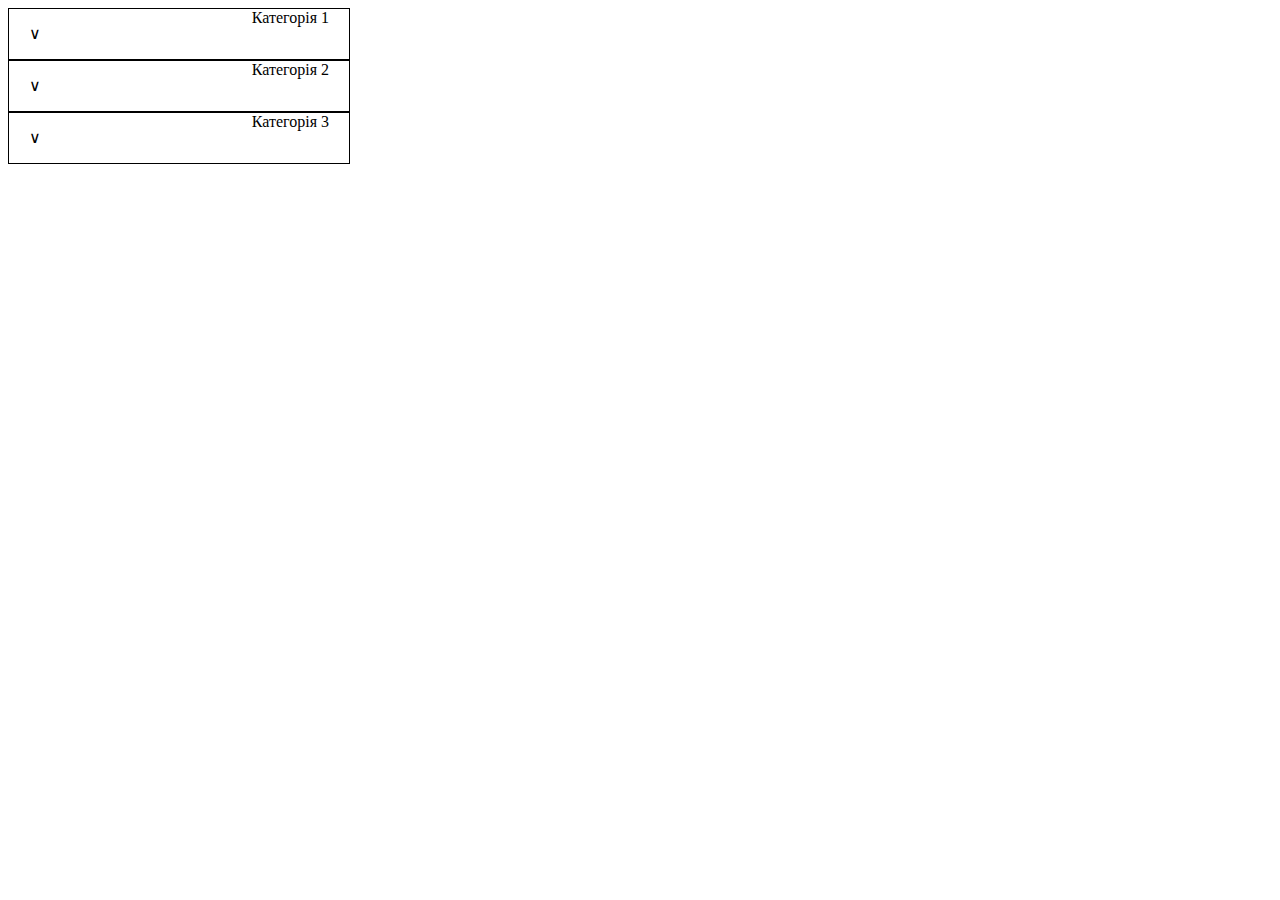
<file: ac/index.html>
<!DOCTYPE html>
<html lang="en">
<head>
	<meta charset="UTF-8">
	<title>Document</title>
	<link rel="stylesheet" href="style.css">
</head>
<body>
	<div id="container">
		<div class="box_wrap">
			<div class="box"><span id="btn1" >&#8744;</span> Категорія 1</div>
			<div id="BoxText1" class="box-text">Lorem ipsum dolor sit amet, consectetur adipisicing elit. Dolores, eligendi vel laboriosam suscipit ipsa, error saepe eveniet nobis velit nemo magnam harum illum non deserunt facere perferendis aliquam et, cumque.</div>
		</div>
		<div class="box_wrap">
			<div class="box"><span id="btn2">&#8744;</span>Категорія 2</div>
			<div id="BoxText2" class="box-text">Lorem ipsum dolor sit amet, consectetur adipisicing elit. Dolores, eligendi vel laboriosam suscipit ipsa, error saepe eveniet nobis velit nemo magnam harum illum non deserunt facere perferendis aliquam et, cumque.</div>
		</div>
			<div class="box_wrap">
			<div class="box"><span id="btn3">&#8744;</span>Категорія 3</div>
			<div id="BoxText3" class="box-text">Lorem ipsum dolor sit amet, consectetur adipisicing elit. Dolores, eligendi vel laboriosam suscipit ipsa, error saepe eveniet nobis velit nemo magnam harum illum non deserunt facere perferendis aliquam et, cumque.</div>

	</div>


</div>





	<script src="main.js"></script>
</body>
</html>
</file>
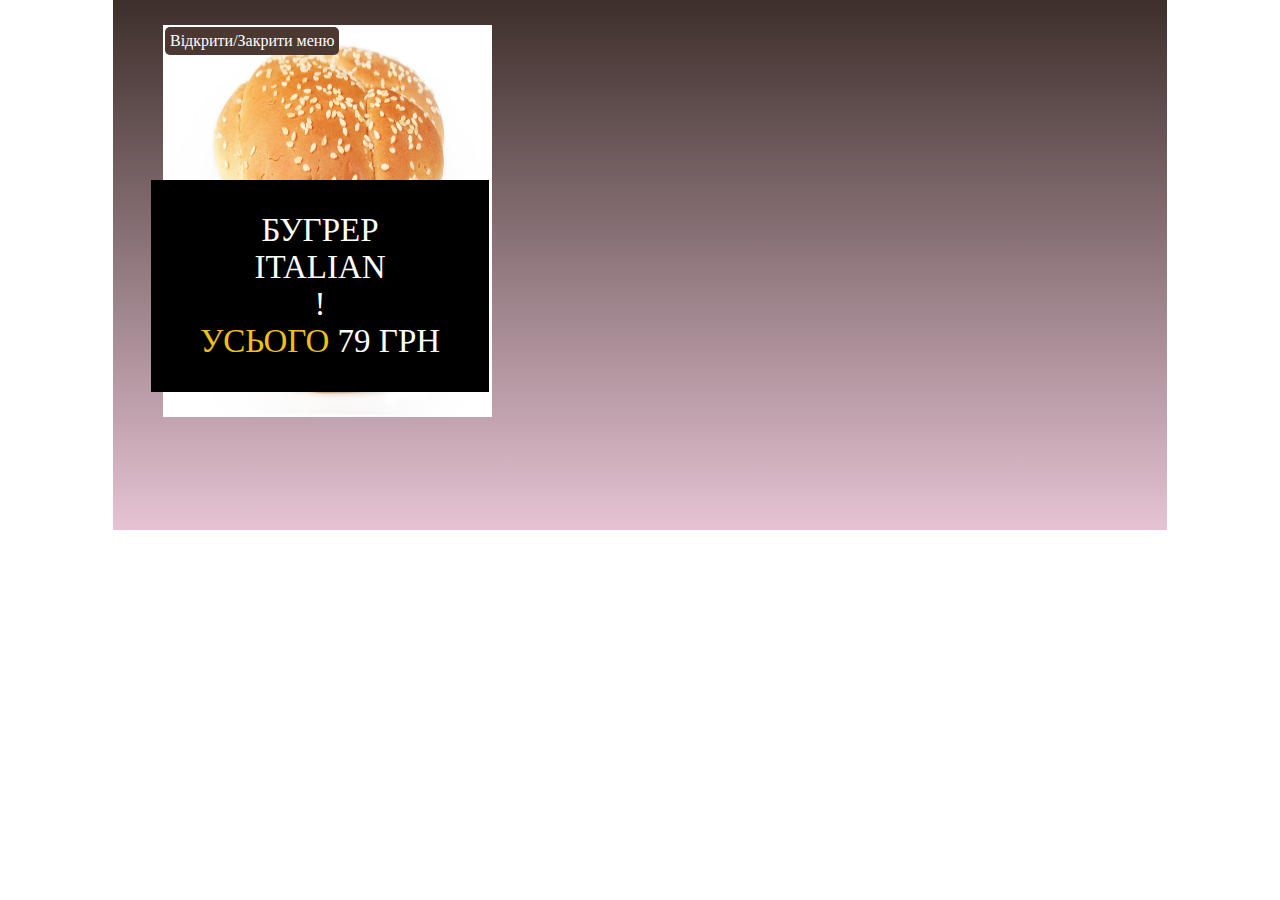
<file: burger/index.html>
<!-- item-list
menu-item -->
<!DOCTYPE html>
<html lang="en">
<head>
	<link rel="stylesheet" href="style.css">
	
	<meta charset="UTF-8">
	<title>calc</title>
</head>
<body>
	
	<div class="wrapper">
		<div class="menu_item">
			<div class="menu_item_left">
				
				<div class="menu_item_left_img">
					<div id="close">Відкрити/Закрити меню</div>
					<img src="img/burger.jpg" alt="" width="329px;">
				</div>
				<div class="menu_item_left_text">
					<p>
					Бугрер <br>italian <br>!<br>
					<span>Усього</span> 79 грн</p>
				</div>
			</div>
			<div class="menu_item_right" id="menu_item">
				<h1>Лови момент!</h1>
				<div class="item_list_wrap_right ">
					<div class="item_list">
						<div class="item_list_proffer item_list_uppercase">michigan</div>
						<div class="item_list_price">64.00 грн</div>
					</div>
					<div class="item_list">
						<div class="item_list_proffer">BeeF BBQ</div>
						<div class="item_list_price">59.00 грн</div>
					</div>
					<div class="item_list">
						<div class="item_list_proffer">Cheeseburger</div>
						<div class="item_list_price">59.00 грн</div>
					</div>
					<div class="item_list">
						<div class="item_list_proffer item_list_uppercase">ketchup room</div>
						<div class="item_list_price">68.00 грн</div>
					</div>
					<div class="item_list">
						<div class="item_list_proffer item_list_uppercase">ketchup room2</div>
						<div class="item_list_price">72.00 грн</div>
					</div>

					<div class="item_list">
						<div class="item_list_proffer item_list_uppercase">elvis</div>
						<div class="item_list_price">55.00 грн</div>
					</div>
				</div>	
				<div class="menu_btn" id="btn">
					<a href="#">Все меню</a>
				</div>
			</div>







		</div>
		
	</div>
	<script type="text/javascript">
				
				var btn = document.getElementById("btn");
var menuItem = document.getElementById("menu_item");
var cls = document.getElementById("close");
btn.addEventListener("click", toggleMenu);
function toggleMenu(){

	menuItem.classList.toggle("show");
}
cls.addEventListener("click", toggleMenu);
				
	</script>
</body>
</html>
</file>
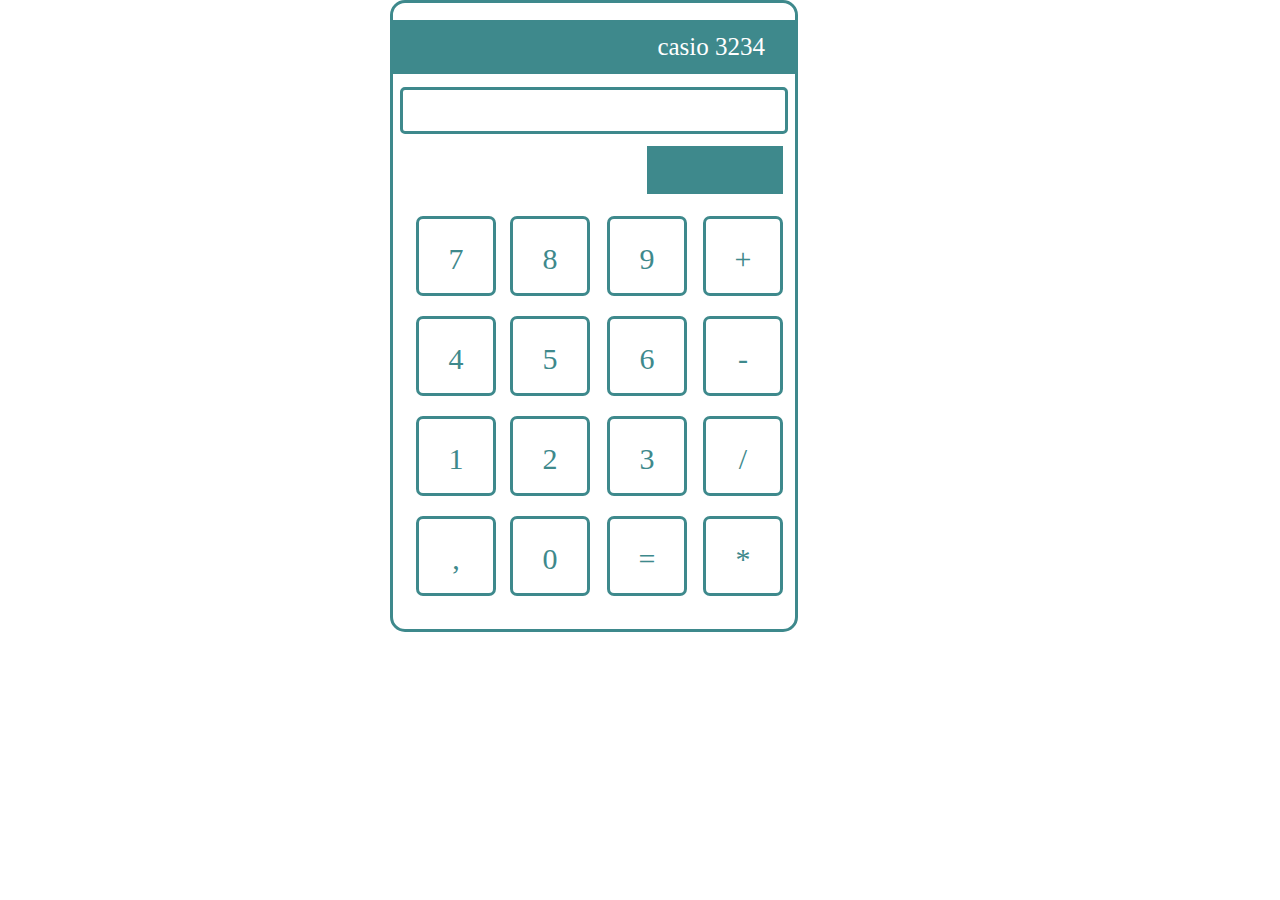
<file: calk/index.html>
<!DOCTYPE html>
<html lang="en">
<head>
	<link rel="stylesheet" href="style.css">
	<meta charset="UTF-8">
	<title>calc</title>
</head>
<body>
	<div class="wrapper">
		<div class="calc">
			<div class="logo">casio 3234</div>
			<input type="text" class="calc_input">
			<div class="tophead"></div>
			
			<div class="row">
				<div class="item item_position1">7</div>
				<div class="item item_position2">8</div>
				<div class="item item_position3">9</div>
				<div class="item item_position4">+</div>
			</div>
				<div class="row row_position2">
				<div class="item item_position1">4</div>
				<div class="item item_position2">5</div>
				<div class="item item_position3">6</div>
				<div class="item item_position4">-</div>
			</div>

				<div class="row row_position3">
				<div class="item item_position1">1</div>
				<div class="item item_position2">2</div>
				<div class="item item_position3">3</div>
				<div class="item item_position4">/</div>
			</div>

				<div class="row row_position4">
				<div class="item item_position1">,</div>
				<div class="item item_position2">0</div>
				<div class="item item_position3">=</div>
				<div class="item item_position4">*</div>
			</div>


		</div>
	</div>
</body>
</html>
</file>
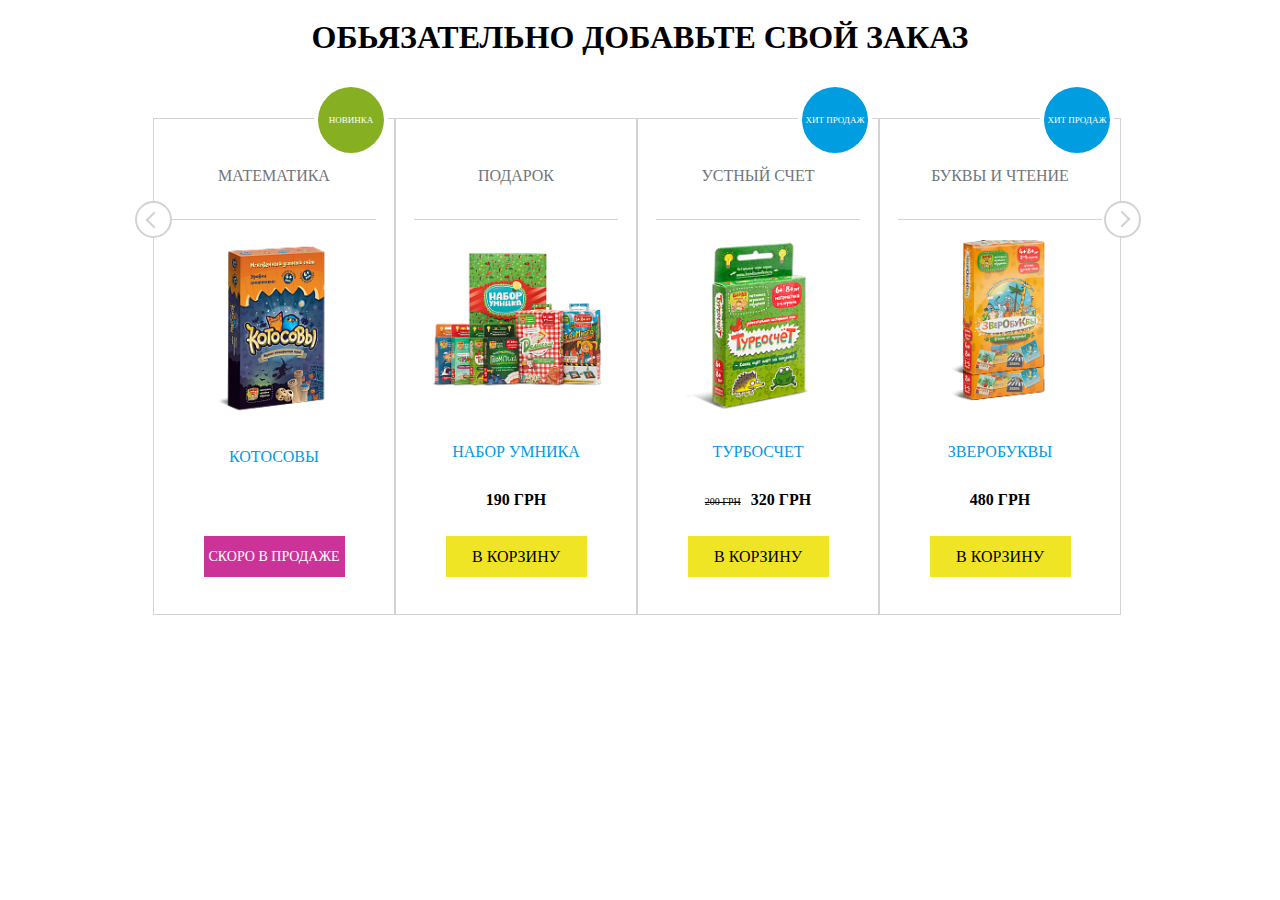
<file: catalog/index.html>
<!-- item-list
menu-item -->
<!DOCTYPE html>
<html lang="en">
<head>
	<link rel="stylesheet" href="style.css">
	
	<meta charset="UTF-8">
	<title>calc</title>
</head>
	<body>
		<div class="wrapper">
			<h1>Обьязательно добавьте свой заказ</h1>
			<div class="wrap_item">
					<div class="menuItem_scrolling scrolling_left">
						<div class="menuItem_scrollingbtn"></div>
					</div>


				<div class="menuItem">
					

					<div class="menuItem_category">Математика</div>
					<div class="menuItem_img">
						<img src="img/math.png" alt="">
					</div>
					<div class="menuItem_name">Котосовы</div>

					<div class="menuItem_btn menuItem_btn_new">Скоро в продаже</div>
					<div class="item_new item_new_style">
						Новинка
					</div>
				</div>
					<div class="menuItem">
						<div class="menuItem_category">Подарок
							
						</div>
						<div class="menuItem_img">
							<img src="img/g1.png" alt="">
						</div>
						<div class="menuItem_name">Набор умника</div>
						<div class="price">190 грн</div>
						<div class="menuItem_btn menuItem_btn_color_basket">В корзину</div>
				</div>
				<div class="menuItem">
					<div class="menuItem_category">Устный счет
					</div>
					<div class="menuItem_img">
						<img src="img/tc.png" alt="">
					</div>
					<div class="menuItem_name">Турбосчет</div>
					<div class="price"><span class="old_price">200 грн</span>320 грн</div>
					<div class="menuItem_btn menuItem_btn_color_basket">В корзину</div>
					<div class="item_new item_hit">
						Хит продаж
					</div>
				</div>
				<div class="menuItem">
					<div class="menuItem_category">Буквы и чтение</div>
					<div class="menuItem_img">
						<img src="img/zb.png" alt="">
					</div>
					<div class="menuItem_name">Зверобуквы</div>
					<div class="price">
						 480 грн</div>
					<div class="menuItem_btn menuItem_btn_color_basket">В корзину</div>
					<div class="item_new item_hit">
						Хит продаж
					</div>

				</div>

					<div class="menuItem_scrolling scrolling_right">
						<div class="menuItem_scrollingbtn"></div>
					</div>

			</div>
		</div>
	</body>
</html>
</file>
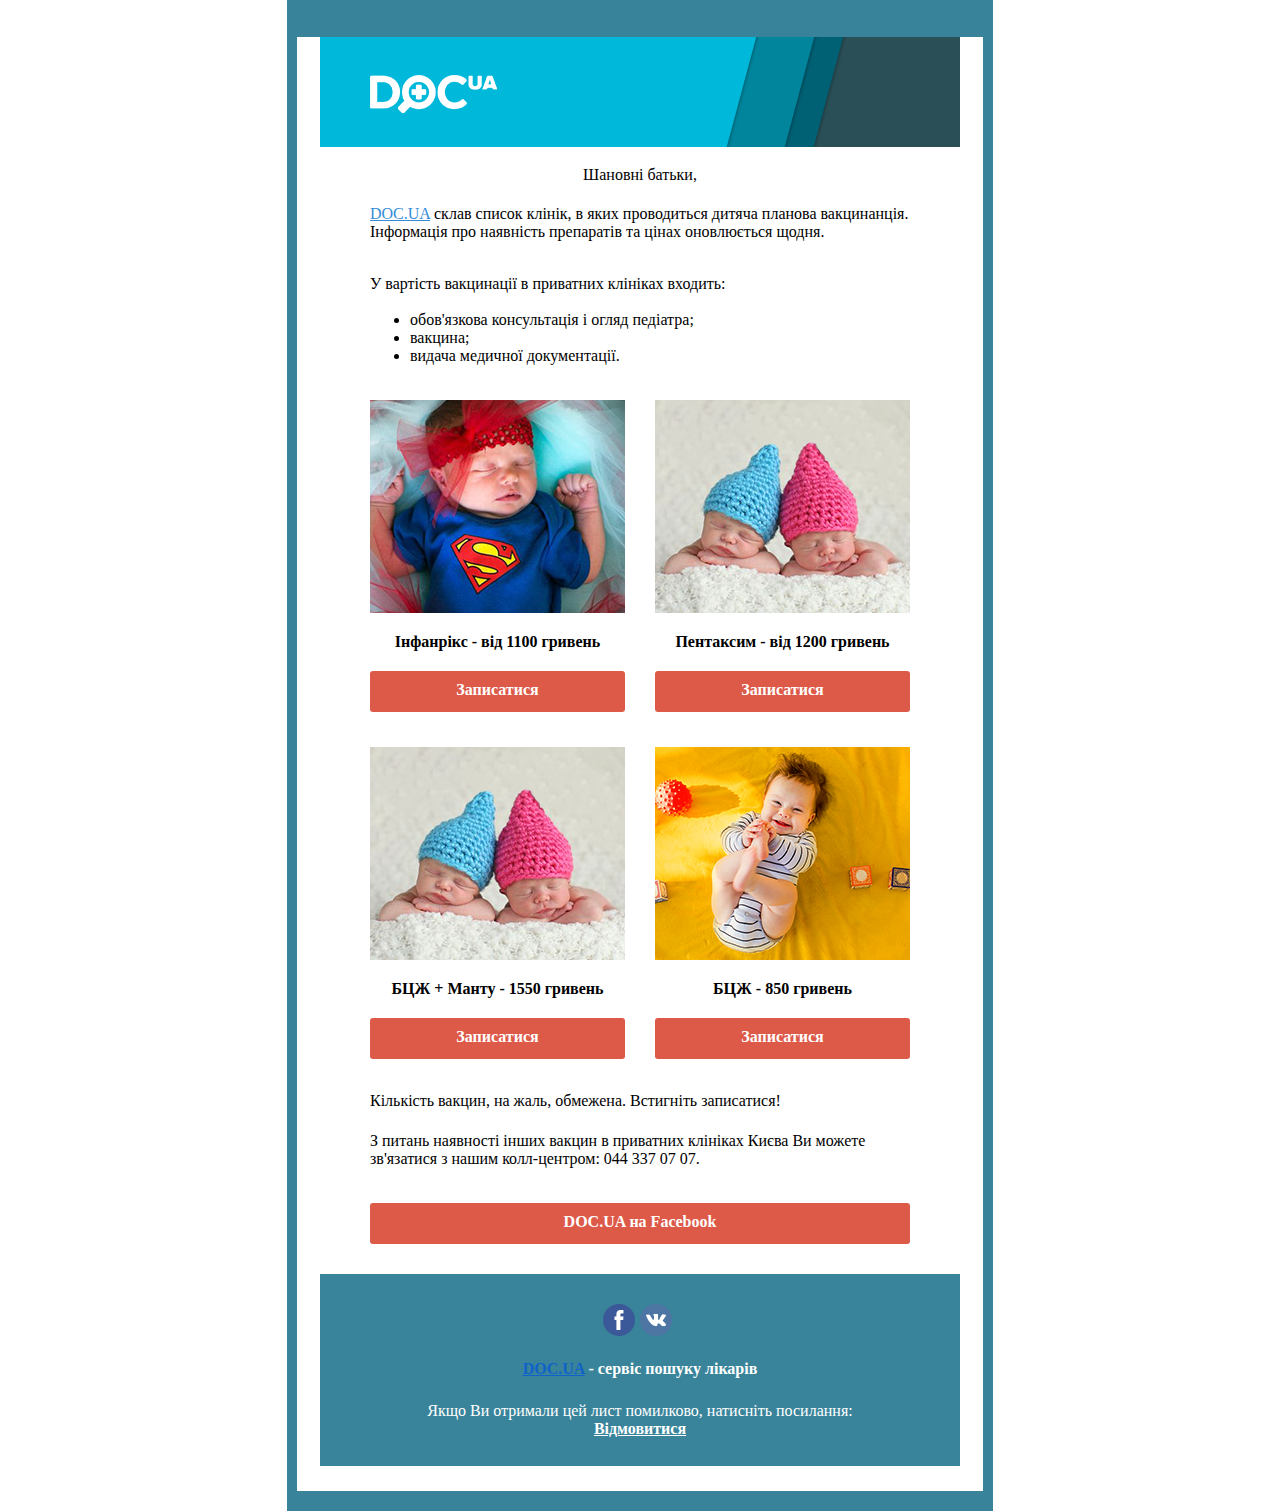
<file: doc/index.html>
<!DOCTYPE html>
<html lang="en">
<head>
	<link rel="stylesheet" href="style.css">
	<meta charset="UTF-8">
	<title>docUA</title>
</head>
<body>
	<div class="page-wrapper">
		<div class="main-wrap">
			<header><img src="img/header.png" alt="" width=""></header>
			<div class="main_content_wrap">
			<div class="main-text">
				<p class="main-text-top">
					<span class="main-text-p">Шановні батьки,</span>
					<a class="link_color_top" href="#">DOC.UA</a>

						 склав список клінік, в яких проводиться дитяча планова вакцинанція. Інформація про наявність препаратів та цінах оновлюється щодня.</p>
										<p >
											У вартість вакцинації в приватних клініках входить:
						<ul>
							<li>обов'язкова консультація і огляд педіатра;</li>
							<li>вакцина;</li>
							<li>видача медичної документації.</li>
						</ul>



				</p>




			</div>
			<div class="row">
				<div class="offer-wrap">
					<div class="offer-img"><img src="img/i1.png" alt=""></div>
					<div class="offer-text">Інфанрікс - від 1100 гривень</div>
					<div class="offer-btn"><a href="#">Записатися</a></div>
				</div>

				<div class="offer-wrap">
					<div class="offer-img"><img src="img/i3.png" alt=""></div>
					<div class="offer-text">Пентаксим - від 1200 гривень</div>
					<div class="offer-btn"><a href="#">Записатися</a></div>
				</div>
			</div>
			<div class="row">
				<div class="offer-wrap">
					<div class="offer-img"><img src="img/i3.png" alt=""></div>
					<div class="offer-text">БЦЖ + Манту - 1550 гривень</div>
					<div class="offer-btn"><a href="#">Записатися</a></div>
				</div>

				<div class="offer-wrap">
					<div class="offer-img"><img src="img/i4.png" alt=""></div>
					<div class="offer-text">БЦЖ - 850 гривень</div>
					<div class="offer-btn"><a href="#">Записатися</a></div>
				</div>
			</div>
			<div class="clearfix"></div>
			
			<p class="main-text-botton">
					Кількість вакцин, на жаль, обмежена. Встигніть записатися!</p>
					<p class="main_text_contact">

З питань наявності інших вакцин в приватних клініках Києва Ви можете зв'язатися з нашим колл-центром: 044 337 07 07.</p>
<div class="offer-btn"><a href="#">
DOC.UA на Facebook</a></div>
		</div>
		<footer>
			<div class="social">
				<img src="img/facebook.png" width="32px;" alt="">
				<img src="img/vk.png" alt="" width="32px;">
				<div class="clearfix"></div>
			</div>
			<div class="footer_text_title"><a class="link_color_footer" href="#">DOC.UA</a> - сервіс пошуку лікарів</div>
			<div class="footer_text">Якщо Ви отримали цей лист помилково, натисніть посилання:
				<br>
<a href="#">Відмовитися</a>
				
</div>
		</footer>
</div>

	</div>
</body>
</html>
</file>
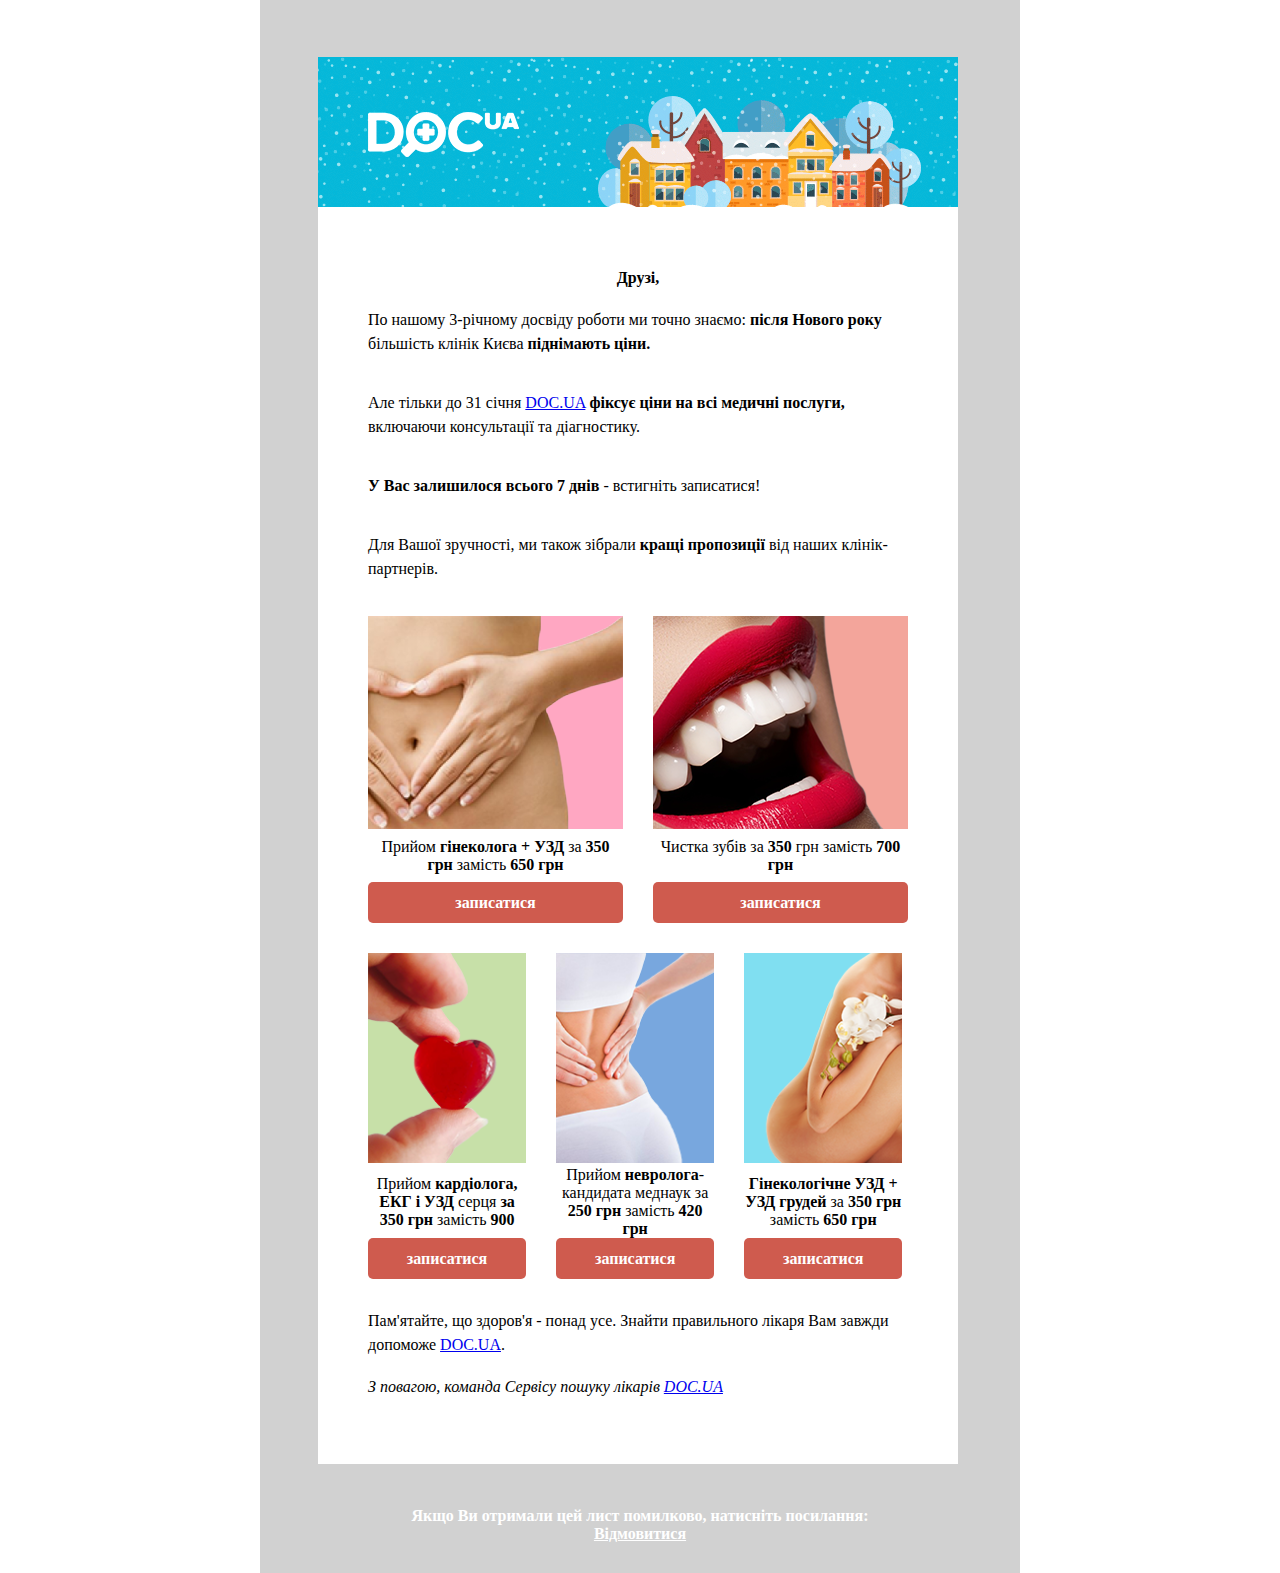
<file: doc3/index.html>
<!DOCTYPE html>
<html lang="DocUA">
<head>
	<meta charset="UTF-8">
	<title>Document</title>
	 <link rel="stylesheet" href="style.css">
</head>
	<body>
		<div class="page-wrap">
			<div class="main-wrap">
				<header>
					<img src="img/header_bg.gif" alt="">
				</header>
				<section>
					<div class="main-text">
						<p>
						<span class="text-center">Друзі,</span>
						</p>
						<p>
							
По нашому 3-річному досвіду роботи ми точно знаємо:<span class="font"> після Нового року</span> більшість клінік Києва <span class="font">піднімають ціни.</span>
</p>
<p>
Але тільки до 31 січня <a href="#">DOC.UA</a> <span class="font">фіксує ціни на всі медичні послуги,</span> включаючи консультації та діагностику.
</p>
<p><span class="font">У Вас залишилося всього 7 днів</span> - встигніть записатися!</p>
<p>
Для Вашої зручності, ми також зібрали <span class="font">кращі пропозиції</span> від наших клінік-партнерів.
</p>


	

					</div>
					<div class="row">
						<div class="offer">
							<div class="offer__img">
								<img src="img/i1.png" alt="" >
							</div>
							<div class="offer__text">
							Прийом <span>гінеколога + УЗД</span>  за <span>350 грн</span> замість <span>650 грн</span>
							</div>
							<div class="offer__btn">
								<a class="btn" href="">записатися</a>
							</div>
						</div>
							<div class="offer">
							<div class="offer__img">
								<img src="img/i2.png" alt="" >
							</div>
							<div class="offer__text">
							Чистка зубів за <span>350 </span>грн замість <span>700 грн</span>

							</div>
							<div class="offer__btn">
								<a class="btn" href="">записатися</a>
							</div>
						</div>
						<div class="clearfix"></div>
					</div>
						<div class="row row_botton">
						<div class="offer">
							<div class="offer__img">
								<img src="img/i3.png" alt="" >
							</div>
							<div class="offer__text">
							Прийом <span>кардіолога, ЕКГ і УЗД</span> серця <span>за 350 грн</span> замість <span>900</span>

						</div>
							<div class="offer__btn">
								<a class="btn" href="">записатися</a>
							</div>
						</div>
							<div class="offer">
							<div class="offer__img">
								<img src="img/i4.png" alt="" >
							</div>
							<div class="offer__text">
							Прийом <span>невролога</span>-кандидата меднаук за <span>250 грн </span>замість <span>420 грн</span></span>
							</div>
							<div class="offer__btn">
								<a class="btn" href="">записатися</a>
							</div>
						</div>
						<div class="offer">
							<div class="offer__img">
								<img src="img/i5.png" alt="" >
							</div>
							<div class="offer__text">
							<span>Гінекологічне УЗД + УЗД грудей </span>за <span>350 грн</span> замість <span>650 грн</span>
							</div>
							<div class="offer__btn">
								<a class="btn" href="">записатися</a>
							</div>
						</div>
						<div class="clearfix"></div>
					</div>

					<div class="main-text">
						<p>
						Пам'ятайте, що здоров'я - понад усе. Знайти правильного лікаря Вам завжди допоможе <a href="#">DOC.UA</a>.
						</p>
						<p>
						З повагою,
						команда Сервісу пошуку лікарів <a href="#">DOC.UA</a>
						</p>
					</div>
					

				</section>
				<footer>
					<span>Якщо Ви отримали цей лист помилково, натисніть посилання:</span>
					<span><a href="#">Відмовитися</a></span>
				</footer>
			</div>
		</div>
	</body>
</html>
</file>
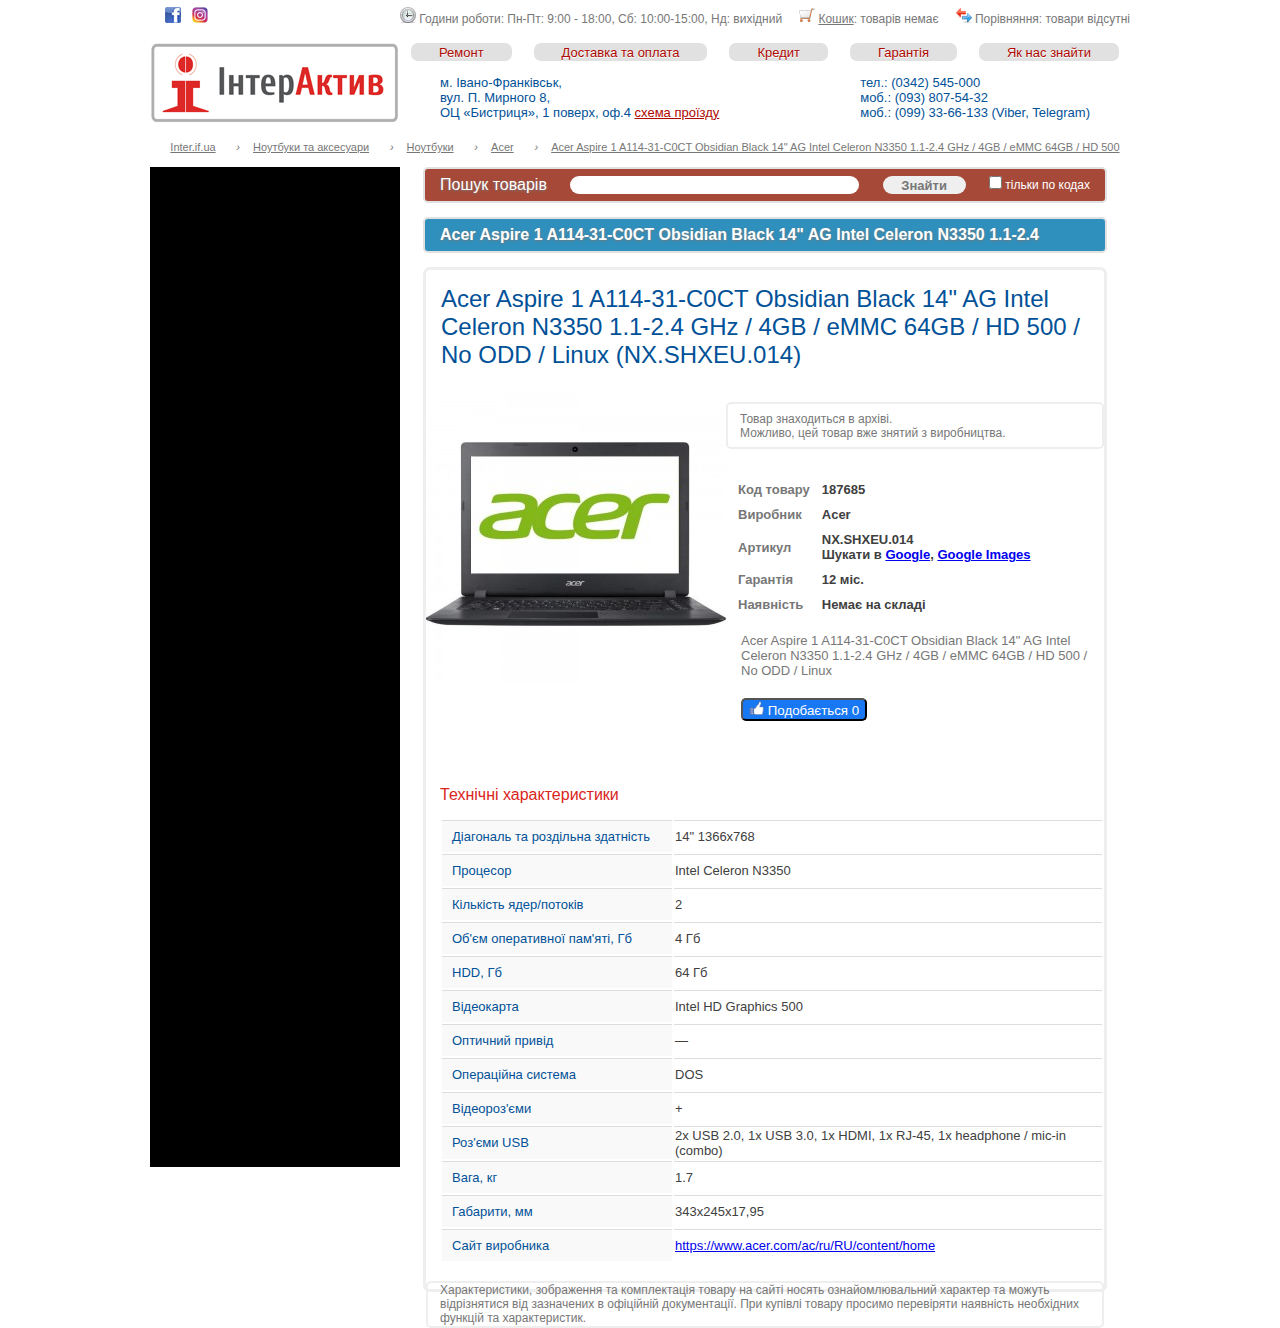
<file: Inter_active/index.html>
<!DOCTYPE html>
<html lang="en">
<head>
    <meta charset="UTF-8">
    <link rel="stylesheet" href="style.css">
    <title>Acer Aspire 1 A114-31-C0CT Obsidian Black 14</title>
</head>
<body>
    <header>
       <div class="top_header site_width">
            <div class="social">
                <img src="img/icon_fb.png" alt="" class="icon_fb" title="ІнтерАктив у Facebook">
                <img src="img/icon_in.png" alt="" title="ІнтерАктив у Instagram">    
            </div>
            <div class="head-right_top">
                <div class="time">
                   <img src="img/icon_clock.png" alt="">
                    Години роботи: Пн-Пт: 9:00 - 18:00, Сб: 10:00-15:00, Нд: вихідний
                </div>
                <div class="Basket">
                  <img src="img/icon_cart.png" alt="">
                    <a href="#" class="cart_color">Кошик</a>: товарів немає
                </div>
                <div class="comparison">
                    <img src="img/icon_compare.png" alt="">
                    Порівняння: товари відсутні
                </div>
            </div>
       </div>
       
       
       
       <div class="head-nav site_width">
            <div class="logo site_width">

                <img src="img/logo.png" alt="" title="Інтернет-магазин ІнтерАктив - Inter.if.ua">
            </div>



            <div class="head-right">
                <nav>
                    <ul>
                        <li><a href="#">Ремонт</a></li>
                        <li><a href="#">Доставка та оплата</a></li>
                        <li><a href="#">Кредит</a></li>
                        <li><a href="#">Гарантія</a></li>
                        <li><a href="#">Як нас знайти</a></li>
                    </ul>
                </nav>
                <div class="adr">
                    <div class="locotoon">
                        м. Івано-Франківськ,<br>
                        вул. П. Мирного 8,<br>
                        ОЦ «Бистриця», 1 поверх, оф.4 <a href="#">схема проїзду</a>
                    </div>
                    <div class="contact">
                        тел.: (0342) 545-000 <br>
                        моб.: (093) 807-54-32<br>
                        моб.: (099) 33-66-133 (Viber, Telegram)
                    </div>
                </div>
                
            </div>
        </div>
        <div class="catalog site_width">
            <ul>
                <li><i class="itemscope"></i><a href="#">Inter.if.ua</a></li>
                <li><i class="itemscope">   ›   </i><a href="#">Ноутбуки та аксесуари</a></li>
                <li><i class="itemscope">   ›   </i><a href="#">Ноутбуки</a></li>
                <li><i class="itemscope">   ›   </i><a href="#">Acer</a></li>
                <li><i class="itemscope">   ›   </i><a href="#">Acer Aspire 1 A114-31-C0CT Obsidian Black 14" AG Intel Celeron N3350 1.1-2.4 GHz / 4GB / eMMC 64GB / HD 500</a></li>
                
                
                
              
            </ul>
        </div>
    </header>
    <main class="site_width">
        <div class="main_nav_left">
            
        </div>
        <div class="main_content_right">
            <div class="search">
                <form action="" class="form_search">
                    <label for="" class="label_search">Пошук товарів</label>
                    <input type="text" class="search_input">
                    <button>Знайти</button>
                    <div class="form_serch_checkbox"><input type="checkbox"> тільки по кодах</div>
                    

                </form>
            </div>
            
            <div class="box_title">
                <h1>Acer Aspire 1 A114-31-C0CT Obsidian Black 14" AG Intel Celeron N3350 1.1-2.4 </h1>
            </div>

            <div class="product">
                <div class="product_title">
                    <h2>Acer Aspire 1 A114-31-C0CT Obsidian Black 14" AG Intel Celeron N3350 1.1-2.4 GHz / 4GB / eMMC 64GB / HD 500 / No ODD / Linux (NX.SHXEU.014)</h2>
                </div>
                <div class="product_content">
                     <div class="product_left">
                        <img src="img/product.jpg" alt="" class="imagess" >
                    </div>
                    <div class="product_right">
                         <div class="archive">
                            Товар знаходиться в архіві. <br>
                            Можливо, цей товар вже знятий з виробництва.
                        </div>


                        <table class="table_product">
                            <tr>
                                <th class="table_name">Код товару </th>
                                <th class="table_attribute">187685</th>
                            </tr>
                            <tr>
                                <th class="table_name">Виробник </th>
                                <th class="table_attribute">Acer</th>
                            </tr>
                            <tr>
                                <th class="table_name">Артикул </th>
                                <th class="table_attribute">NX.SHXEU.014 <br>Шукати в <a href="#">Google</a>, <a href="#">Google Images</a></th>
                            </tr>
                            <tr>
                                <th class="table_name">Гарантія </th>
                                <th class="table_attribute">12 міс.</th>
                            </tr>
                            <tr>
                                <th class="table_name">Наявність </th>
                                <th class="table_attribute">Немає на складі</th>
                            </tr>
                        </table>

                            <p class="">Acer Aspire 1 A114-31-C0CT Obsidian Black 14" AG Intel Celeron N3350 1.1-2.4 GHz / 4GB / eMMC 64GB / HD 500 / No ODD / Linux
                            </p>
                        <button type="submit">
                           <img src="img/facebook-like.png" alt="" width="15px"> Подобається 0
                        </button>
                    </div>
                </div>
               
                <div class="characteristic">
                    <h2 class="h2_characteristic">Технічні характеристики</h2>
                    <table>
                        <tr class="characteristic_td">
                            <th class="characteristic_th_left">Діагональ та роздільна здатність</th>
                            <th class="characteristic_th_right">14" 1366x768</th>
                        </tr>

                        <tr class="characteristic_td">
                            <th class="characteristic_th_left">Процесор</th>
                            <th class="characteristic_th_right">Intel Celeron N3350</th>
                        </tr>

                        <tr class="characteristic_td">
                            <th class="characteristic_th_left">Кількість ядер/потоків  </th>
                            <th class="characteristic_th_right">2</th>
                        </tr>

                        <tr class="characteristic_td">
                            <th class="characteristic_th_left">Об'єм оперативної пам'яті, Гб   </th>
                            <th class="characteristic_th_right">4 Гб</th>
                        </tr>

                        <tr class="characteristic_td">
                            <th class="characteristic_th_left">HDD, Гб</th>
                            <th class="characteristic_th_right">64 Гб</th>
                        </tr>

                        <tr class="characteristic_td">
                            <th class="characteristic_th_left">Відеокарта</th>
                            <th class="characteristic_th_right">Intel HD Graphics 500</th>
                        </tr>

                        <tr class="characteristic_td">
                            <th class="characteristic_th_left">Оптичний привід </th>
                            <th class="characteristic_th_right">—</th>
                        </tr>

                        <tr class="characteristic_td">
                            <th class="characteristic_th_left">Операційна система  </th>
                            <th class="characteristic_th_right">DOS</th>
                        </tr>

                        <tr class="characteristic_td">
                            <th class="characteristic_th_left">Відеороз'єми</th>
                            <th class="characteristic_th_right">+</th>
                        </tr>

                        <tr class="characteristic_td">
                            <th class="characteristic_th_left">Роз'єми USB </th>
                            <th class="characteristic_th_right">2x USB 2.0, 1x USB 3.0, 1х HDMI, 1х RJ-45, 1x headphone / mic-in (combo)</th>
                        </tr>

                        <tr class="characteristic_td">
                            <th class="characteristic_th_left">Вага, кг    </th>
                            <th class="characteristic_th_right">1.7</th>
                        </tr>

                        <tr class="characteristic_td">
                            <th class="characteristic_th_left">Габарити, мм</th>
                            <th class="characteristic_th_right">343x245x17,95</th>
                        </tr>

                           <tr class="characteristic_td">
                            <th class="characteristic_th_left">Сайт виробника</th>
                            <th class="characteristic_th_right">
                                <a href="#">https://www.acer.com/ac/ru/RU/content/home</a></th>
                        </tr>
                    </table>
                </div>
                <p class="archive">Характеристики, зображення та комплектація товару на сайті носять ознайомлювальний характер та можуть відрізнятися від зазначених в офіційній документації. При купівлі товару просимо перевіряти наявність необхідних функцій та характеристик.
                </p>
            </div>

            
        </div>

    </main>
</body>
</html>
</file>
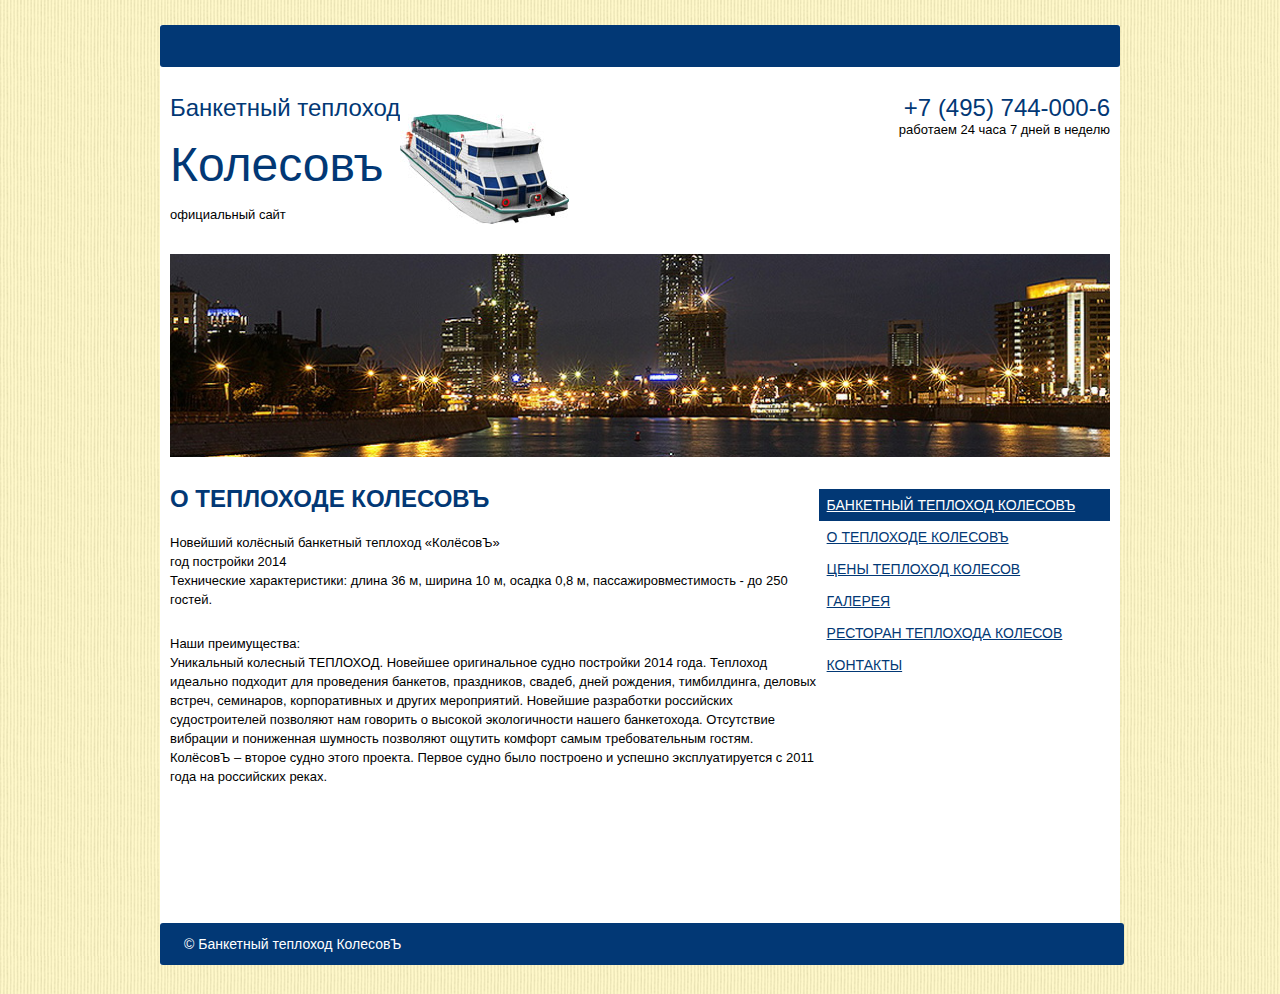
<file: kolesov/index.html>
<!DOCTYPE html>
<html lang="en">
<head>
	<meta charset="UTF-8">
	<title>Document</title>
	<link rel="stylesheet" href="style/style.css">
	<meta name="viewport" content="width=device-width, initial-scale=1.0">
</head>
<body>

	<div class="wrapper">
		<div class="content">
		<header>
			<div class="header_text_wrap">
				<div class="header_text">
					<span>
					Банкетный теплоход
					</span>
					<div class="header_name">
					Колесовъ
					</div>
					<p class="header_info">официальный сайт</p>
					
				</div>
				<div class="header_img">
					<img src="img/header.jpg" alt="">
				</div>
				<div class="contact">
					<div class="tel"> +7 (495) 744-000-6</div>
					<p class="header_info">работаем 24 часа 7 дней в неделю</p>
					
				</div>
			</div>
			<div class="logo_img">
				<img src="img/logo.png" alt="">
			</div>
		</header>
		<section class="section">
			<nav class="menu">
				<ul>
					<li><a href="#">Банкетный теплоход КолесовЪ</a>
						<ul>
							
							<li><a href="#">О теплоходе КолесовЪ</a></li>
							<li><a href="#">Цены Теплоход Колесов</a></li>
							<li><a href="#">Галерея</a></li>
							<li><a href="#">Ресторан теплохода Колесов</a></li>
							<li><a href="#">Контакты</a></li>
						</ul>
					</li>
				</ul>
			</nav>
			<div class="section_text">
				<h2>
					О теплоходе КолесовЪ
				</h2>
				<p>
				Новейший колёсный банкетный теплоход «КолёсовЪ» <br>
год постройки 2014
</p>
<p class="characteristics">
	Технические характеристики:  длина 36 м, ширина 10 м, осадка 0,8 м, пассажировместимость - до 250 гостей. 
</p>
<p>
	Наши преимущества: <br>
	Уникальный колесный ТЕПЛОХОД. Новейшее оригинальное судно постройки 2014 года. Теплоход идеально подходит для проведения банкетов, праздников, свадеб, дней рождения, тимбилдинга, деловых встреч, семинаров, корпоративных и других мероприятий. Новейшие разработки российских судостроителей позволяют нам говорить о высокой экологичности нашего банкетохода. Отсутствие вибрации и пониженная шумность позволяют ощутить комфорт самым требовательным гостям.</p>
	<p>
	КолёсовЪ – второе судно этого проекта. Первое судно было построено и успешно эксплуатируется с 2011 года на российских реках.
</p>
			</div>
			
		</section>
		</div>
	</div>
</body>
</html>
</file>
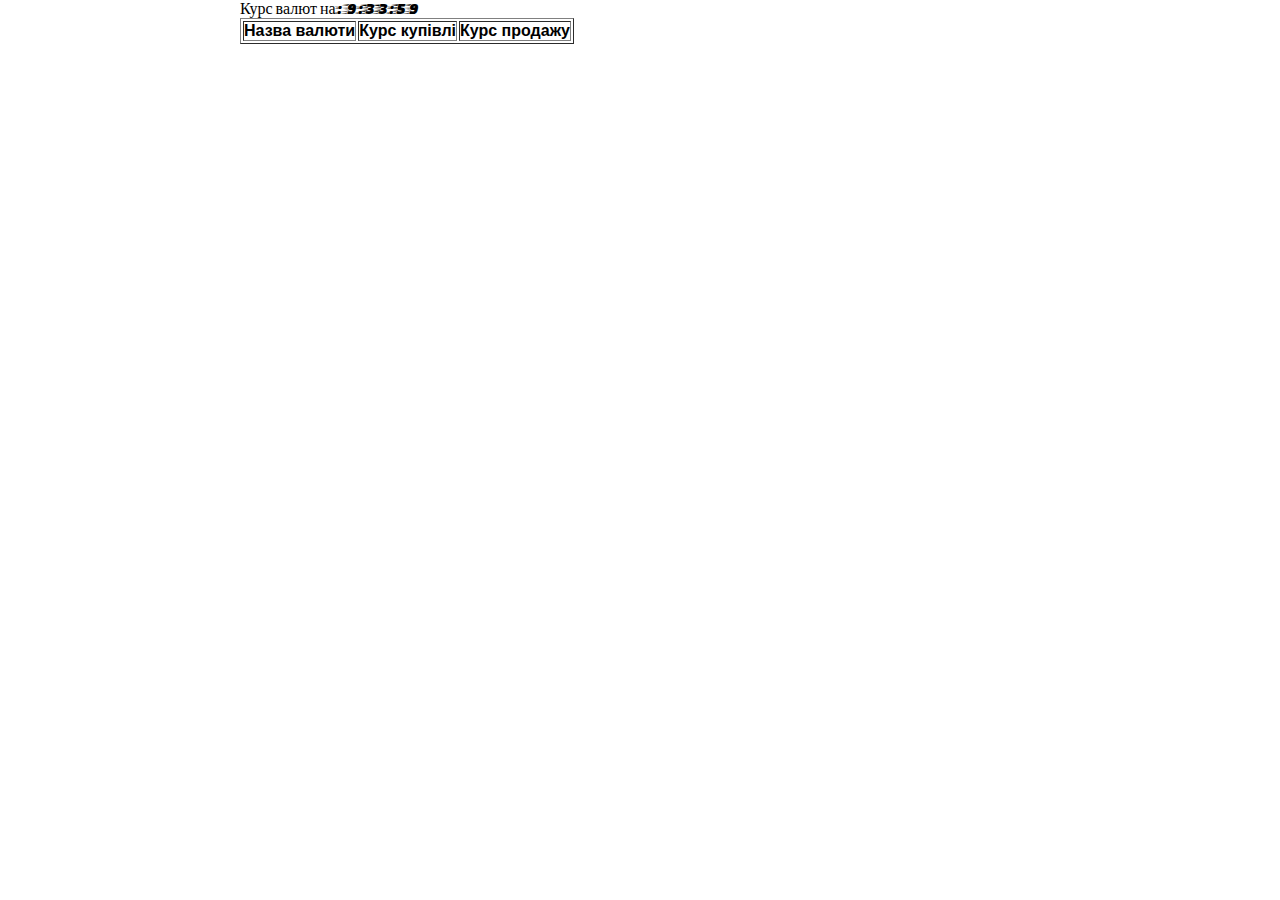
<file: kv/index.html>
<!DOCTYPE html>
<html lang="en">
  <head>
    <meta charset="utf-8">

    <title>Our superheroes</title>

    <link href="https://fonts.googleapis.com/css?family=Faster+One" rel="stylesheet">
    <link rel="stylesheet" href="style.css">
  </head>

  <body>
      <header>
        
      </header>
<table border="1" >
  <tbody id="table">
   <tr>
    <th>Назва валюти</th>
    <th>Курс купівлі</th>
    <th>Курс продажу</th>
   </tr>


 <!--   <tr>
    
   
  </tr>
   <tr>
    
   
  </tr> -->
</tbody>
 </table>





      <section>

      </section>

    <script src="script.js"></script>
  </body>
</html>
</file>
<file: ac/style.css>
.box{
	width: 300px;
	height: 50px;
	border:1px solid black;
	display: flex;
	justify-content: space-between;
	padding: 0px 20px;
}
span{
	line-height: 50px;
}
.box:hover{
	cursor: pointer;
}
.box-text{
	width: 300px;
	display: none;
}
.show{
	display: block;
}
.hide{
	display: none;
}
</file>
<file: burger/style.css>
:root{
  --brand-color:#3e898c;
}
*{
	margin: 0px;
	padding: 0px;
	box-sizing: border-box;
}
img{
	display: block;
	width: 100%;
	height: 100%;
	/*border: 5px solid red;*/
}
.wrapper{
	
	width: 1054px;
	margin:0 auto;
	padding: 25px 64px 113px 50px;
	/* Permalink - use to edit and share this gradient: https://colorzilla.com/gradient-editor/#3e2f2b+0,e5c3d3+50 */
	background: #3e2f2b; /* Old browsers */
	background: -moz-linear-gradient(top,  #3e2f2b 0%, #e5c3d3 100%); /* FF3.6-15 */
	background: -webkit-linear-gradient(top,  #3e2f2b 0%,#e5c3d3 100%); /* Chrome10-25,Safari5.1-6 */
	background: linear-gradient(to bottom,  #3e2f2b 0%,#e5c3d3 100%); /* W3C, IE10+, FF16+, Chrome26+, Opera12+, Safari7+ */
	filter: progid:DXImageTransform.Microsoft.gradient( startColorstr='#3e2f2b', endColorstr='#e5c3d3',GradientType=0 ); /* IE6-9 */

}
.menu_item{
	min-height: 392px;
	display: flex;
}
.menu_item_left{
	
	position: relative;
}

.menu_item_left_img{
	width: 329px;
	height: 392px;
}
.menu_item_left_text{
	text-transform: uppercase;
	position: absolute;
	left: -12px;
	bottom: 25px;
	width: 338px;
	height: 212px;
	background-color: #000000;
	color: #ffffff;
	font-size: 33px;
	display: flex;
	align-items: center;
	text-align: center;
	
}
.menu_item_left_text>p>span{
	color: #f0c018;
}
.menu_item_left_text>p{
	margin: 0 auto;
}
.menu_item_right{
	
	display: none;
	width: calc(100% - 329px);
	padding: 43px 87px 46px 71px;
	background: #ffffff;
	position: relative;
}
.menu_item_right>h1{
	margin: 0px;
	line-height: 16px;
	text-align: center;
	font-weight: normal;
	padding-bottom: 60px;
}
.item_list{
	text-align: center;
	font-weight: bold;
	border-bottom:1px solid #d5d5d5;
	width: 200px; 
	padding-bottom: 20px;
	position: relative;
	}
.item_list:not(:nth-child(-n+2)){
	padding-top: 25px;
}
.item_list:before{
	content: "";
	width: 8px;
	height: 8px;
	background-color: #d5d5d5;
	position: absolute;
	bottom: -4.5px;
	right: calc(50% - 4px);
	transform: rotate(45deg);
}
.item_list_wrap_right{
	display: flex;
	flex-wrap: wrap;
	justify-content: space-between;
	
}
.item_list_uppercase{
text-transform: uppercase;

}

.item_list_price{
	color: #999999;
}

.menu_btn{
	width: 176px;
	height: 55px;
	background: #000000;
	position: absolute;
	bottom: -65px;
	right: 0;
	text-align: center;
	line-height: 55px;

}
.menu_btn a{
	text-decoration: none;
	color: #ffffff;

}
.show{
	display:block;
}
.hide{
	display:none;
}
#close{
	position: absolute;
	padding: 5px 5px;
	border-radius: 5px;
	background:#4a3831; 
	color: #ffffff;
	border:none;
	top: 2px;
	left: 2px;
	cursor: pointer;
}
#close:hover{
	background-color: #3c2724;
}
</file>
<file: calk/style.css>
:root{
  --brand-color:#3e898c;
}
*{
	margin: 0px;
	padding: 0px;
	box-sizing: border-box;
}
img{
	display: block;
	width: 100%;
}
.wrapper{
	width: 500px;
	min-height: 719px;
 	margin: 0 auto;
}
.calc{
	border:3px solid var(--brand-color);
	width: 408px;
	height: 632px;
	padding-top: 17px;
	border-radius: 15px;
	position: relative;
}
.logo{
	height: 54px;
	background-color: var(--brand-color);
	line-height: 54px;
	text-align: right;
	padding-right: 30px;
	color: #ffffff;
	font-size: 25px;
}
.calc_input{
	margin-top: 13px;
	border:3px solid var(--brand-color);
	width: calc(100% - 14px);
	margin-left: 7px;
	height: 47px;
	border-radius: 5px;
	color: var(--brand-color);
	direction: rtl;
}
.tophead{
	width: 136px;
	height: 48px;
	background-color: var(--brand-color);
	margin-top: 12px;
	position: absolute;
	right: 12px;

}
.row{ 

	position: relative;
	top:82px;
	height:80px;
	margin-bottom: 20px;
}
.item{
	position: absolute;
	width: 80px;
	height: 80px;
	border: 3px solid var(--brand-color);
	border-radius: 7px;
	text-align: center;
	line-height: 80px;
	color: var(--brand-color);
	font-size: 30px;
}
.item_position1{
	left: 23px;
}
.item_position2{
	left: 117px;
}
.item_position3{
	left: 214px;
}
.item_position4{
	left: 310px;
}

.item:hover{
	transform: scale(1.2);
}
.item:active{
	background-color: green;

}
</file>
<file: catalog/style.css>
:root{
  --brand-color:#3e898c;
}
*{
	margin: 0px;
	padding: 0px;
	box-sizing: border-box;
	text-transform: uppercase;
}
img{
	display: block;
	max-height: 100%;
	max-width: 100%;
	margin: 0 auto;
}
.wrapper{
	width: 1032px;
	margin:0 auto;
	padding: 19px 29px 50px;
	
}
.wrap_item{

	position: relative;
	display: flex;
}
.wrapper>h1{
	text-align: center;
	padding-bottom: 62px;
}
.menuItem_category{
	color: #72767a;
	text-align: center;
	padding-top: 48px;
	padding-bottom: 34px;
	border-bottom: 1px solid #d3d3d3;
	position: relative;
}
.menuItem{
	padding: 0px 18px 37px;
	border:1px solid #d3d3d3;
	width: 242px;

	display: flex;
	flex-direction: column;
	justify-content:space-between;
	position: relative;
}
.menuItem_img{
	max-height: 191px;
	padding-top: 20px;
}
.menuItem_scrolling{
	position: absolute;
	background: #ffffff;
	border:2px solid #d3d3d3;
	border-radius: 50%;
	top: 83px;
	width: 37px;
	height: 37px;
	z-index: 5;
}
.scrolling_left{
	left: -18px;
		
}
.scrolling_right{
	right: -14px;
	
	transform: rotate(180deg);
}
.menuItem_scrollingbtn{
	width: 12px;
	height: 12px;
	transform: rotate(45deg);
	border-left: 2px solid #d3d3d3;
	border-bottom: 2px solid #d3d3d3;
	position: absolute;
	left: calc(50% - 5.15px);
	top: calc(50% - 5.15px);
}
.menuItem_scrolling:hover{
	cursor: pointer;
	background: #009de1;

}

.menuItem_name{
	color: #009be1; 
	padding-top: 32px;
	text-align: center;

}
.menuItem_btn{
	width: 141px;
	height: 41px;
	margin: 0 auto;
	text-transform: uppercase;
	text-align: center;
	line-height: 41px;

}
.menuItem_btn_color_basket{
	background: #f0e524;
}
.menuItem_btn_new{
	background: #cc3399;
	font-size: 14px;
	color: #ffffff;
	margin-top: 67px;

}
.item_new{
	
	position: absolute;
	right: 10px;
	top:-32px;
	width: 66px;
	height: 66px;
	border-radius: 50%;
	color: #ffffff;
	line-height: 66px;
	font-size: 9px;
	text-align: center;
	box-shadow: 0px 0px 0px 4px #ffffff;
}
.item_new_style{

	background: #86b022;
}
.item_hit{
	background: #009de1;

}
.price{
	text-align: center;
	padding-top: 30px;
	padding-bottom: 27px;
	font-weight: bold;
}
.old_price{
	font-weight: normal;
	padding-right: 10px;
	font-size: 10px;
	text-decoration: line-through;
}
</file>
<file: doc/style.css>
*{
	margin: 0px;
	padding: 0px;
	box-sizing: border-box;
}
img{
	display: block;
	width: 100%;
}
.page-wrapper{
	width: 706px;
	background-color: #39839a;
	margin: 0 auto;
	padding: 37px 10px 20px;
}
.main-wrap{
	padding: 0px 23px 25px;
	background-color: #fff;
}
.main-text-p{
	display: block;
	text-align: center;
	padding-bottom: 21px;
}
.main_content_wrap{
	padding: 19px 50px 30px;
}
.main-text ul{
	padding-left: 40px;
	padding-top: 18px;
}
.main-text-top{
	padding-bottom: 34px;
}
.offer-wrap{
	width: 255px;
	float: left;
	padding-top: 35px;
	
}
.row{

	min-height: 347px; 
}
.offer-btn{
	width: 100%;
	height: 41px;
	display: inline-block;
	text-align: center;
	background-color: #dd5948;
	border-radius: 3px;
	padding-top: 10px;
	}
.offer-btn a{
	text-decoration: none;
	line-height: 10px;
	color: #ffffff;
	font-weight: bold;
}
.clearfix{
	clear: both;
}

.offer-wrap:nth-child(odd){
	margin-right: 30px;
}
.offer-text{
	font-weight: bold;
	padding: 20px 0px;
	text-align: center;
}
.main-text-botton{
	padding: 33px 0px 22px;
}
.main_text_contact{
	padding-bottom: 35px;
}
footer{
	background-color: #39849a;
	text-align: center;
	color: #ffffff;
}
.social {
	width: 74px;
	padding: 30px 0px 24px;
	margin: 0 auto;
	display: flex;
	justify-content: space-between;
}
.social img{
	width: 32px;

}
.footer_text{
	padding-top: 24px;
	padding-bottom: 28px;
}
.footer_text a{
	color: #ffffff;
	font-weight: bold;
}
.link_color_top{
	color:#348cd7;
}
.link_color_footer{
	color: #0f62c9;
}
.footer_text_title{
	font-weight: bold;
}
</file>
<file: doc3/style.css>
:root{
	--brand-color:#d1d1d1;
	--btn-color:#cf5b4e;
};
body{
	font-family:arial, sans-serif ;
}

*{
	margin: 0;
	padding: 0;
	box-sizing: border-box;
}
img{
	display: block;
	width: 100%;
}
.page-wrap{
	position: relative;
	width: 760px;
	margin:0 auto;
	padding: 57px 62px 109px 58px;
	background-color:var(--brand-color );
}
.main-wrap{
	
	background-color: #fff;
}
header{
	min-height: 150px;

}
section{
	padding: 59px 50px 30px;
}
.text-center{

	text-align: center;
}
.main-text p:first-child span{
	display: block;
	}
	.main-text p span{
	font-weight: bold;
	}
.main-text>p:first-child{

	padding-bottom: 18px;
}
.main-text>p{

	padding-bottom: 35px;
}
.main-text {
	line-height: 1.5;
	
}
.main-text ul{
	padding-left: 40px;
}
.offer{
	/*position: relative;*/
	display: flex;
	flex-direction: column;
	justify-content: space-between;
	float: left;
	width: 255px;
	min-height: 307px;
	margin-right: 30px;
	
}
.row{
	display: flex;
	margin-right: -30px;
	margin-bottom: 30px;

}
.row_botton .offer{
	width: calc(33% - 30px);
}
.clearfix{
	clear: both;
}
.offer__img{
	height: 213px;
}
.btn{
	width: 100%;
/*	position: absolute;
	bottom: 0;*/
	display: block;
	height: 41px;
	text-align: center;
	line-height: 41px;
	color: #fff;
	background-color: var(--btn-color);
	border-radius: 5px;
	text-decoration: none;
	font-weight: bold;
}
.offer__text{
	text-align: center;
	
}
.offer__text span{
	font-weight: bold;
	
}
.btn_contact{
	height: 46px;
	line-height: 46px;
}
footer span{
	display: block;
	text-align: center;
	color: #fff;
}

footer span:first-child, footer span:last-child{
	font-weight: bold;
}
footer span:last-child>a{
	color:#fff;
}
.icon{

	float: left;
	width: 33px;
	height: 33px;
	border-radius: 50%;
	background-image: url('img/spritesheet.png');
	margin-right: 10px;
}
.icon a{
	display: block;
	width: 100%;
}
.row_icon{
	padding-top: 30px;
	display: flex;
	justify-content: center;
	align-items: center;
}
footer{
	position: absolute;
	bottom:0;
	left: 0;
	right: 0;
	padding-bottom: 30px;
	

}
.main-text:last-child p:last-child{
	font-style:italic;
}
</file>
<file: Inter_active/style.css>
*{
    margin: 0px;
    padding: 0x;
    box-sizing: border-box;
   font-family: /*'Lucida Grande', 'Lucida Sans Unicode', Helvetica, Arial, Verdana,*/ sans-serif;
  
}
a,img {
    cursor: pointer;
}
.site_width{
    width: 980px;

   
}
.icon_fb{
    margin-right: 8px;
}
.top_header{
    margin: 0 auto;
    display: flex;
    color: #777777;
    font-size: 12px;
    padding-top: 7px;
}
.social{
  padding-left: 15px;
  width: 250px;
}
.head-right_top{
    width: 730px;
    display: flex;
    justify-content: space-between;
}
.head-nav{
    height: 84px;
    margin: 0 auto;
    margin-top: 17px;
    display: flex;
}
.logo{
    width: 250px;
}
ul{
    padding: 0px;
    display: flex;
  
    
    list-style-type: none;
}
nav ul li{
    margin: 0 auto;
    height: 18px;
    background-color: #E1E1E1;
    border-radius: 7px;
    padding:0px 28px; 
}
nav ul li a{
/*    text-shadow: red 0 0 2px;*/
    text-shadow: 0 1px #FFFFFF;
    font-size: 13px;
    color: #ae0800;
    padding-top: 0px;
    margin-top: 0px;
    text-decoration: none;
}
nav ul li:hover{
 background-color: rgba(225, 225, 225, 0.75);;   
}
.head-right{
    width: 730px;
}
.adr{
    color:#015198;
    font-size: 13px;
    margin-top: 14px;
    padding:0 40px;
    display: flex;
    justify-content: space-between;
}
.cart_color{
    color:#777777;
}
.cart_color:hover{
    color: black;
   }
.locotoon a{
    color: #ae0800;
}
.locotoon a:hover{
    color: #777777;
}
.catalog{
    font-size: 11px;
    color: #777777;
    text-align: center;
    margin-left: auto;
    margin-right: auto;
    margin-top: 14px;
}
.itemscope{
    margin-right: 10px;
}
.catalog ul li a{
    color: #777777;
}
.catalog ul {
    display: flex;
    justify-content: space-around;
}
main{
    margin-top: 14px;
    margin-left: auto;
    margin-right: auto;
    display: flex;
   
}
.main_nav_left{
    width: 250px;
    height: 1000px;
    background-color: black;
}
.main_content_right{
    width: 730px;
    height: 1000px;

}
.label_search{
    color: #FFFFFF;
    text-shadow:0 1px 3px #777777;
    font-size: 16px;
}
.search{
    font-size: 12px;
    color:#ffffff;
    margin: 0 23px;
    padding: 0 15px;
    border: 2px solid #E1E1E1;
    border-radius: 5px;
    height: 36px;
    background-color: #A64938;
    display: flex;

    align-items: center;

}
.search_input{
    width: 289px;
    border-radius: 14px;
    border: none;
}
.form_search{
    width: 100%;
    display: flex;
    justify-content: space-between;
}
.search button{
    border: none;
    width: 83px;
    color: #777777;
    font-weight: bold;
    font-size: 13px;
    border-radius: 14px;
}
.box_title{
    text-shadow:  0 1px 3px #777777;
    font-family:"Lucida Grande", 'Lucida Sans Unicode', Helvetica, Arial, Verdana, sans-serif;
    color: #FFFFFF;
    margin: 14px 23px 0px 23px;
    height: 36px;
    background-color:#2F90BD;
    border-radius: 5px;
    border: 2px solid #E1E1E1;
    padding-left: 15px;
    display: flex; 
    align-items: center;
}
.box_title h1{
    font-size: 16px;
}
.archive{
    display: flex;
    align-items: center;
    color: #777777;
    font-size: 12px;
    margin-top: 18px;
    padding-left: 12px;
    height: 47px;
    border-radius: 5px;
    border: 2px solid #EEEEEE;
}
.table_product th{
    text-align: left;
    padding-left: 10px;
}
.product{
    color: #015198;
    height: 1025px;
    border: solid 3px #EEEEEE;
    margin: 14px 23px 0px 23px;
    border-radius: 7px;
   
}
.product_right p{
    color: #777777;
    margin-top: 15px;
    margin-left: 15px;
}
.product_title{
    margin:15px;

}
.product_title h2{
    font-weight: normal;
}
.product_content{
    font-size: 13px;
    display: flex;
}
.product_left{
 width: 55%;
}
.table_name{
   
    padding: 4px 0px;
    color: #777777;
}
.table_attribute{
    padding: 4px 0px;
    color:#404040;
}
.table_product{
    margin-top: 27px;
}
table{ border-spacing: 2px;}
button[type="submit"]{
    background-color: #1877f2;
    border-radius: 5px;
    color: #FFFFFF;
    margin-left: 15px;
    margin-top: 20px;
}
.characteristic{
    margin-top: 65px;
    margin-left: 14px;
}
.h2_characteristic{
    color: #da251c;
    font-weight: normal;
    font-size: 16px;
    margin-bottom: 14px;
}
.characteristic_td th{
   
  border-top: 1px #dddddd solid; 
}
.characteristic_th_left{
    
    background-color: #f9f9f9;
    font-size: 13px;
    width: 230px;
    text-align: left;
    padding: 8px 10px;
    font-weight: normal;
}
.characteristic_th_right{
color: #404040;
text-align: left;
font-size: 13px;
font-weight: normal;
}
.description{
    margin-top: 15px;
}
</file>
<file: kolesov/style/style.css>
:root{
  --brand-color:#023875;
}
*{
margin: 0px;
padding: 0px;
box-sizing: border-box;
}
img{
	display: block;
	width: 100%;
}
body{
	font-family: arial, regular;
	background-image: url('../img/background.png');
}
.wrapper{
	
	margin: 0 auto;
	padding: 2.8vh 12.1vw 3.3vh 12.1vw;
	
}
.content{
	max-width: 960px;
	background-color: #fff;
	text-align: center;
	margin: 0 auto;
	padding: 0px 10px;
}

.header_img{
	width: 169px;
	padding-top: 20px;
	padding-bottom: 40px;
	text-align: center;
	margin:0 auto;
}
.header_info{
	font-size: 13px;
}
.header_text span{
	font-size: 24px;
	display: block;
	color: var(--brand-color);

}
.header_name{
	
	padding-top: 20px;
	padding-bottom: 25px;
	font-size: 48px;
}
.logo_img{
	display: none;
}
.content:after, .content:before{
	content: '';
	display: block;
	width: calc(100% + 20px);
	height: 42px;
	background-color: var(--brand-color);
	border-radius: 3px;
	margin-left: -10px;

}
.content:after{
	content: '© Банкетный теплоход КолесовЪ';
	margin-top: 27px;
	line-height: 42px;
	color: #fff;
	font-size:14px;
}
.content:before{

	margin-bottom: 27px;
}
.section{
	padding-top: 32px; 
}

.section_text{
	line-height: 19px;
	text-align: left;
	font-size: 13px;
	padding-bottom: 110px;
}
.section_text h2{
	padding-bottom:25px;
	font-size: 24px;
	text-transform: uppercase;
	color: var(--brand-color);
}
.menu{
	padding-bottom: 20px;

}
.menu>ul>li{
	margin: 0 auto;
}
.menu li{
	text-align: left;
	list-style: none;
	max-width: 300px;
}
.menu ul ul li:hover a{
	color: #fff;
	background-color: var(--brand-color);	
}
.menu>ul>li>a{
	color: #fff;
	background-color: var(--brand-color);	
}
.menu li a{
	color: var(--brand-color);
	text-transform: uppercase;
	display: block;
	padding: 15px;
	font-size: 14px;
}
.menu li ul{
	display: none;
}
.menu li:hover ul{
	display: block;
}
.characteristics{
	padding-bottom: 25px;
}
.header_name{
	color: var(--brand-color);}
.tel{
	color: var(--brand-color);
	font-size: 24px;
}
@media (min-width:856px)  {
	.logo_img{
	display: block;

}

.header_text_wrap{
	display: flex;
	
	text-align: justify;
}
.header_text span{
	font-size: 24px;
}
.header_name{
	font-size: 48px;
	padding: 15px 0px;
}

.header_img {

	margin: 0px;
	padding-bottom: 30px;
}
.contact{
	text-align: right;
	margin-right: 0px;
	margin-left: auto;
}
.menu{

	min-width: 31%;
}
.menu li ul{
	display: block;
}
.section{
	display: flex;
	flex-direction: row-reverse;
}
.menu li a{
	padding: 8px;
}
.content:after{
	text-align:left;
	padding-left: 24px; 
	width: 100%;

}
}
</file>
<file: kv/style.css>
*{
  margin: 0;
  padding: 0;
  box-sizing:border-box;
}

html {
  font-family: 'helvetica neue', helvetica, arial, sans-serif;
}

body {
  width: 800px;
  margin: 0 auto;
}

h1, h2 {
  font-family: 'Faster One', cursive;
}

h1 {
  font-size: 4rem;
  text-align: center;
}

header{
 font-family: 'Faster One', cursive;
}

section article {
  width: 33%;
  float: left;
}

section p {
  margin: 5px 0;
}

section ul {
  margin-top: 0;
}

h2 {
  font-size: 2.5rem;
  letter-spacing: -5px;
  margin-bottom: 10px;
}
</file>
